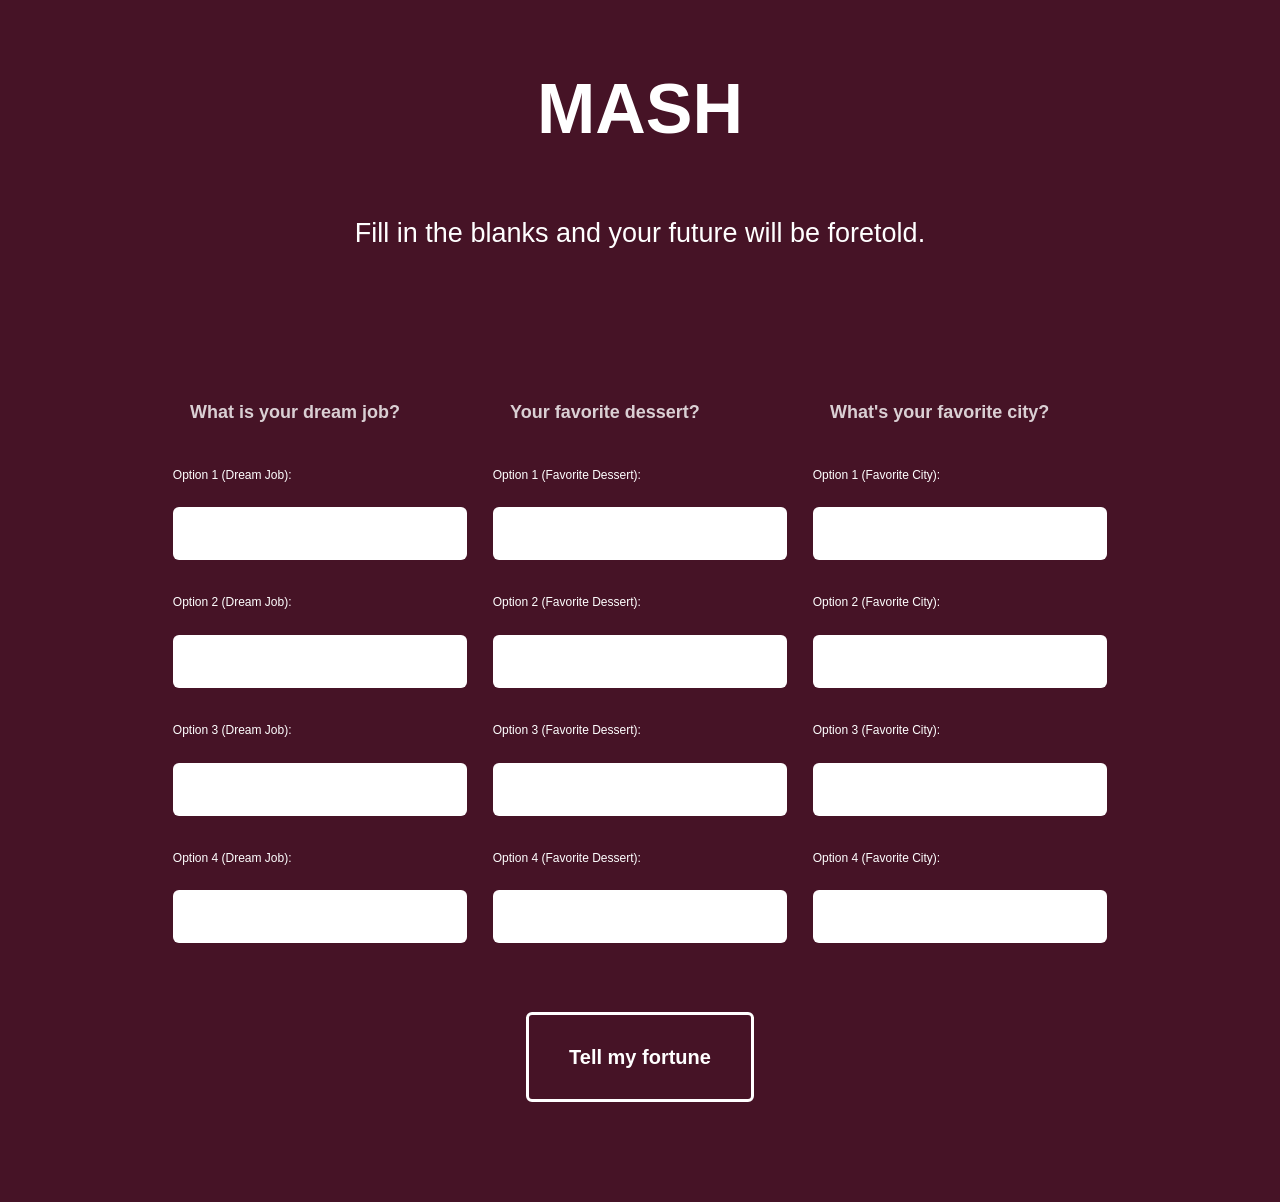
<file: index.html>
<!DOCTYPE html>
<html>

  <!-- HEAD SECTION STARTS -->
  <head>
    <meta charset="utf-8">
    <meta name="viewport" content="width=device-width, initial-scale=1, minimum-scale=0.5, maximum-scale=0.5, minimal-ui">
    <title>MASH</title>
    <link href="css/normalize.css" rel="stylesheet">
    <link href="css/style.css" rel="stylesheet">
  </head>
  <!-- HEAD SECTION ENDS -->

  <!-- BODY SECTION STARTS -->
  <body>
    <h1>MASH</h1>
    <p class="description">Fill in the blanks and your future will be foretold.</p>
    <form action="" method="post" id="mash">
      <div id="answers" class="hide">
        <p>You have retired from being a(n) <span id="answer_1"></span> while living in <span id="answer_3"></span> as you enjoy all the <span id="answer_2"></span> in the <span id="home"></span>.
      </div>
      <div class="bucket">
        <div class="choice-bucket">
          <h4 class="highlight">What is your dream job?</h4>
          <label>Option 1 (Dream Job):
            <input name="answer_1[]" type="text">
          </label>
          <label>Option 2 (Dream Job):
            <input name="answer_1[]" type="text">
          </label>
          <label>Option 3 (Dream Job): 
            <input name="answer_1[]" type="text">
          </label>
          <label>Option 4 (Dream Job):
            <input name="answer_1[]" type="text">
          </label>
        </div>
        <div class="choice-bucket">
          <h4 class="highlight">Your favorite dessert?</h4>
          <label>Option 1 (Favorite Dessert):
            <input name="answer_2[]" type="text">
          </label>
          <label>Option 2 (Favorite Dessert):
            <input name="answer_2[]" type="text">
          </label>
          <label>Option 3 (Favorite Dessert):
            <input name="answer_2[]" type="text">
          </label>
          <label>Option 4 (Favorite Dessert):
            <input name="answer_2[]" type="text">
          </label>
        </div>
        <div class="choice-bucket">
          <h4 class="highlight">What's your favorite city?</h4>
          <label>Option 1 (Favorite City):
            <input name="answer_3[]" type="text">
          </label>
          <label>Option 2 (Favorite City):
            <input name="answer_3[]" type="text">
          </label>
          <label>Option 3 (Favorite City):
            <input name="answer_3[]" type="text">
          </label>
          <label>Option 4 (Favorite City):
            <input name="answer_3[]" type="text">
          </label>
        </div>
      </div>
      <button type="submit" class="button-submit">Tell my fortune</button>
    </form>  
    <script src="scripts/script.js"></script>
  </body>
  <!-- BODY SECTION ENDS -->
  <!-- 2021 New Course -->

</html>
</file>
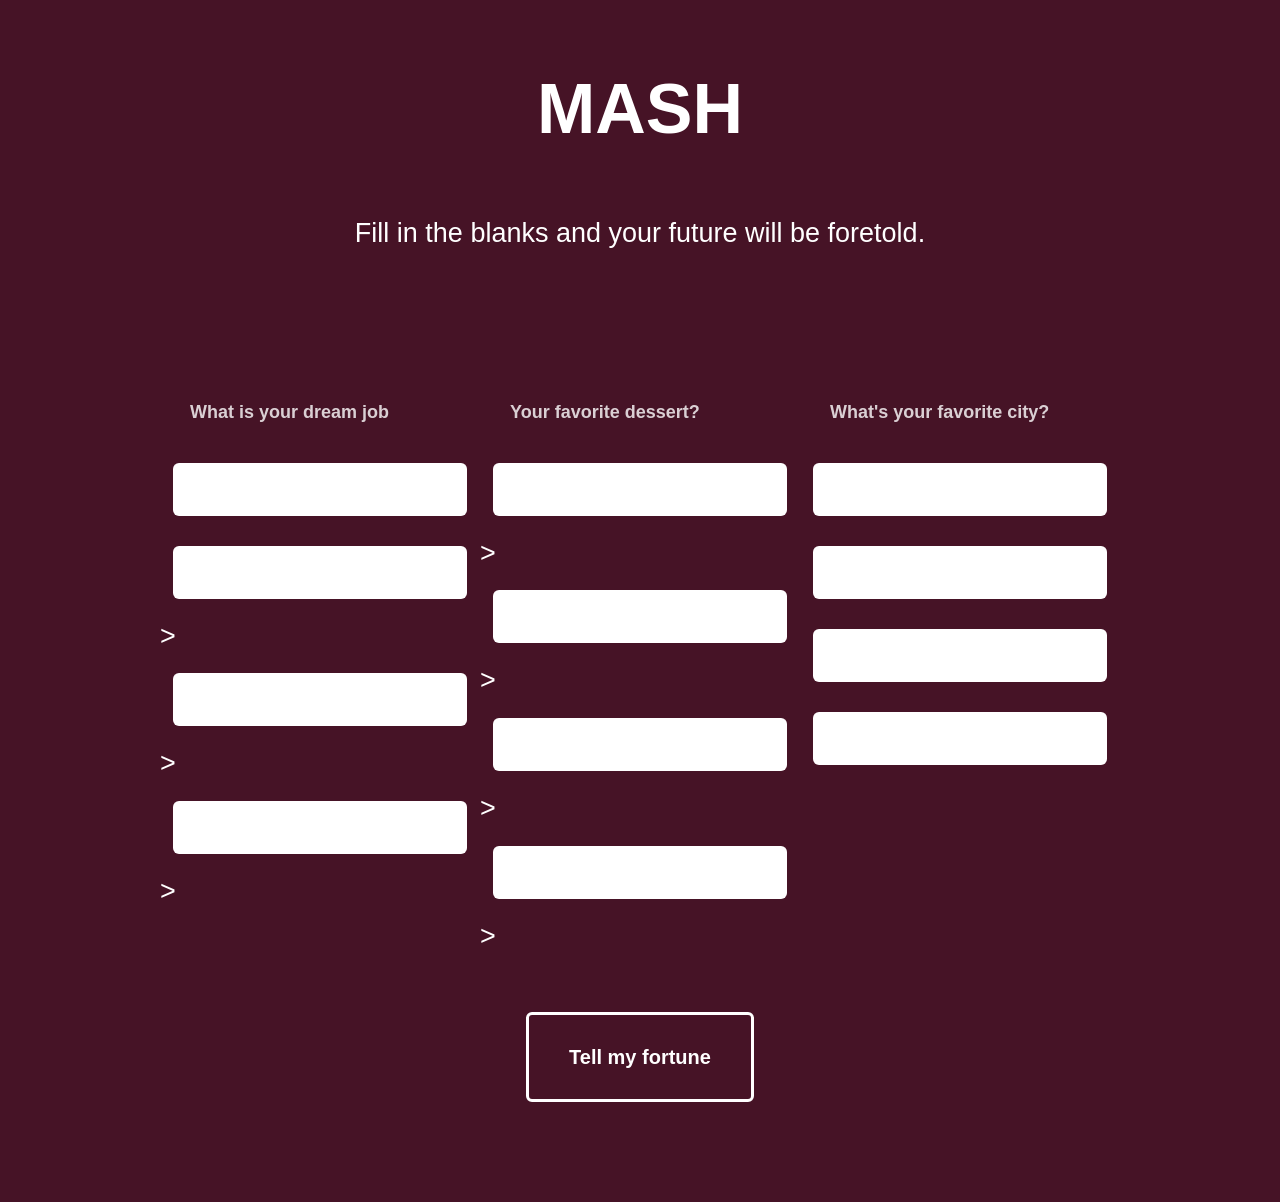
<file: untitled.html>
<!DOCTYPE html>
<html>

  <!-- HEAD SECTION STARTS -->
  <head>
    <meta charset="utf-8">
    <meta name="viewport" content="width=device-width, initial-scale=1, minimum-scale=0.5, maximum-scale=0.5, minimal-ui">
    <title>MASH</title>
    <link href="css/normalize.css" rel="stylesheet">
    <link href="css/style.css" rel="stylesheet">
  </head>
  <!-- HEAD SECTION ENDS -->

  <!-- BODY SECTION STARTS -->
  <body>
    <h1>MASH</h1>
    <p class="description">Fill in the blanks and your future will be foretold.</p>
    <form action="" method="post" id="mash">
      <div id="answers" class="hide">
        <p>You have retired from being a(n) <span id="answer_1"></span> while living in<span id="answer_3"></span> as you enjoy all the <span id="answer_2"></span> in the <span id="home"></span>.
      </div>
      <div class="bucket">
        <div class="choice-bucket">
          <h4 class="highlight">What is your dream job</h4>
          <input name="answer_1[]" type="text">
          <input name="answer_1[]" type="text">>
          <input name="answer_1[]" type="text">>
          <input name="answer_1[]" type="text">>
        </div>
        <div class="choice-bucket">
          <h4 class="highlight">Your favorite dessert?</h4>
          <input name="answer_2[]" type="text">>
          <input name="answer_2[]" type="text">>
          <input name="answer_2[]" type="text">>
          <input name="answer_2[]" type="text">>
        </div>
        <div class="choice-bucket">
          <h4 class="highlight">What's your favorite city?</h4>
          <input name="answer_3[]"u>
          <input name="answer_3[]">
          <input name="answer_3[]">
          <input name="answer_3[]">
        </div>
      </div>
      <button type="submit" class="button-submit">Tell my fortune</button>
    </form>  
    <script src="script.js"></script>
  </body>
  <!-- BODY SECTION ENDS -->
  <!-- 2021 New Course -->

</html>
</file>
<file: css/style.css>
/* Body styling */
body {
  background: #461326;
  color: #fff;
  font-family: Helvetica, Arial;
  font-size: 27px;
  font-weight: 300;
  line-height: 1.65em;
  margin: 0 auto;
  max-width: 960px;
  padding: 40px 10px;  
}


/* Heading Styles */
h1 {
  font-size: 70px;
  color: #fff;
  text-align: center;
}


/* Game Directions */
.description {
  text-align: center;
  margin: 80px auto 40px;
}


/* Submit Button, Columns, Questions, and Inputs */
.button-submit {
  background: transparent;
  border: 3px solid #fff;
  border-radius: 6px;
  color: #fff;
  cursor: pointer; 
  display: block;
  font-size: 20px;
  font-weight: bold;  
  margin: 0 auto 60px;
  padding: 1em 2em; 
  text-align: center; 
}

.bucket {
  display: inline-block;
  margin-bottom: 40px;
  width: 100%;
}

.choice-bucket {
  display: inline-block;
  float: left;
  margin: 0;
  padding: 0;
  width: 33.333333%;
}

.choice-bucket label {
  font-size: 12px;
  line-height: 13px;
  margin: 15px 4%;
}

.choice-bucket input {
  border: 0;
  border-radius: 6px;
  color: #000000;
  font-size: 18px;
  margin: 15px 4%;
  outline: 0;
  padding: 16px 0;
  text-indent: 20px;
  width: 92%;  
}

.choice-bucket label ~ input {
  margin-top: 0;
}

.highlight {
  font-size: 18px;
  line-height: 24px;
  margin-left: 30px;
  opacity: .8;
}



/* Answer Div */
#answers {
  margin: 60px 0;
  background: #fff;
  border-radius: 6px;
  color: #713e94;
  transition: 1s linear;
}

#answers p {
  max-width: 760px;
  margin: auto;
  padding: 20px 0;
}

#answers p span {
  font-weight: bold;
}


.hide {
  opacity: 0;
  height: 0;
}

.show {
  opacity: 1;
  height: 100%;
}
</file>
